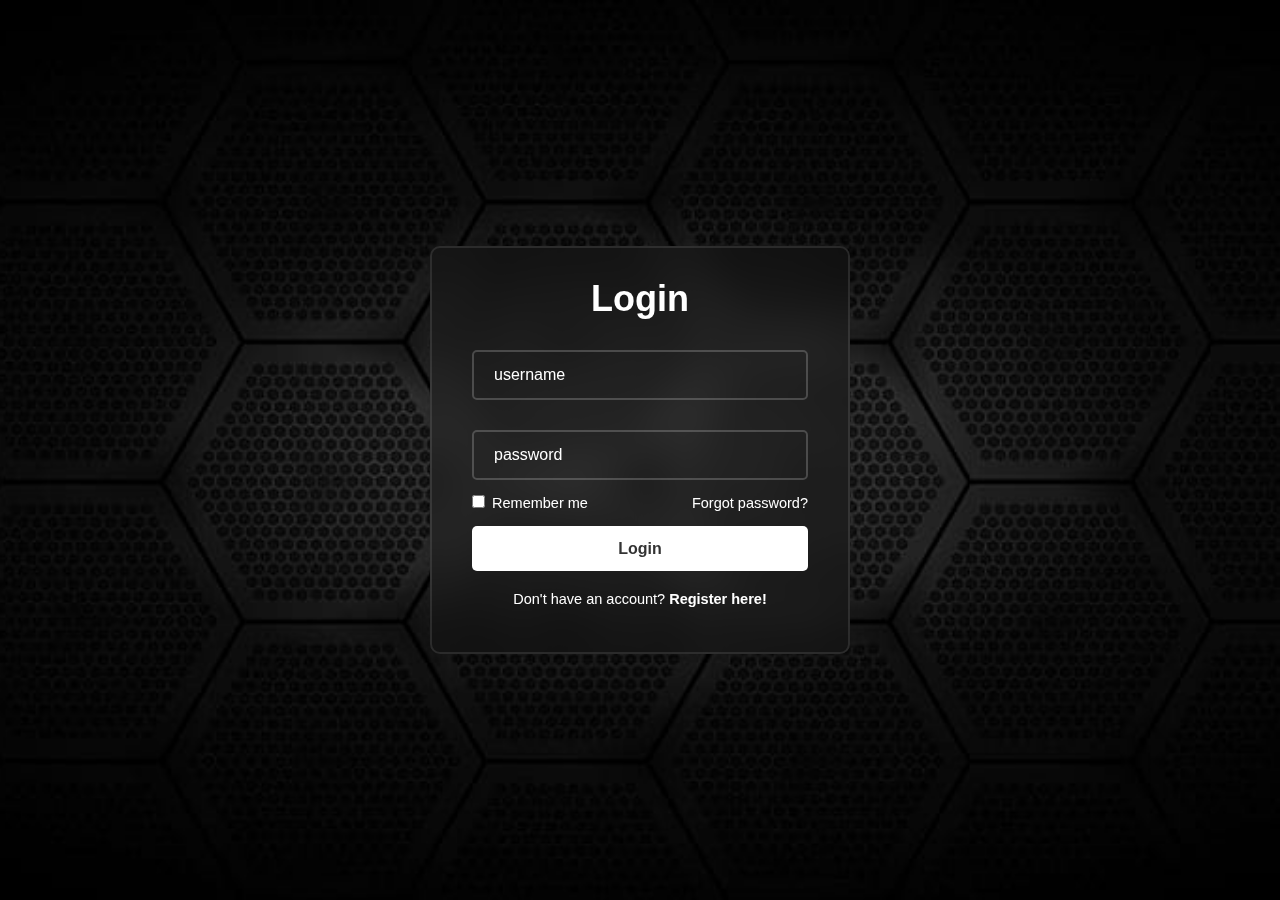
<file: login.html>
<!DOCTYPE html>
<html lang="en">
  <head>
    <meta charset="UTF-8" />
    <meta name="viewport" content="width=device-width, initial-scale=1.0" />
    <title>its login page</title>
    <link
      href="https://unpkg.com/boxicons@2.1.4/css/boxicons.min.css"
      rel="stylesheet"
    />
    <link rel="stylesheet" href="./login.css" />
  </head>
  <body>
    <div class="container">
      <form action="">
        <h1>Login</h1>

        <div class="input-box">
          <input type="text" placeholder="username" required />
          <!-- <i class="bx bxs-user"></i> -->
        </div>
        <div class="input-box">
          <input type="password" placeholder="password" required />
          <!-- <i class="bx bxs-lock-alt"></i> -->
        </div>

        <div class="remember-forgot">
          <label><input type="checkbox" /> Remember me</label>
          <a href="#">Forgot password?</a>
        </div>

        <button type="submit" class="btn">Login</button>

        <div class="register-link">
          <p>Don't have an account? <a href="#">Register here!</a></p>
        </div>
      </form>
    </div>
  </body>
</html>
</file>
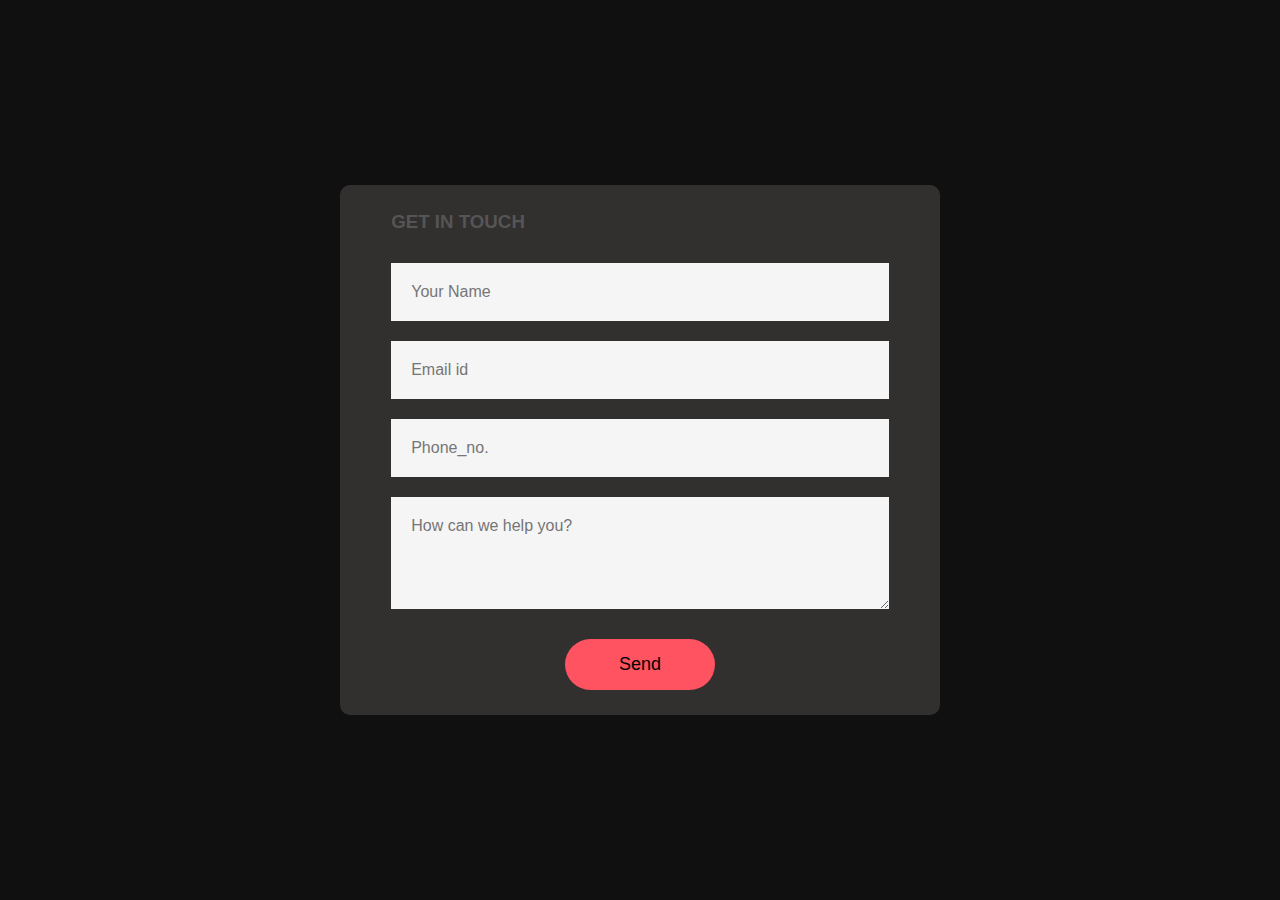
<file: notify.html>
<!DOCTYPE html>
<html>
  <head>
    <meta name="viewport" content="width=device-width, initial-scale=1.0" />
    <title>Contact Form To Email Using JavaScript</title>
    <link rel="stylesheet" href="notify.css" />
  </head>
  <body>
    <div class="container">
      <form onsubmit="sendEmail(); reset(); return false;">
        <h3>GET IN TOUCH</h3>
        <input type="text" id="name" placeholder="Your Name" required />
        <input type="email" id="email" placeholder="Email id" required />
        <input type="text" id="phone" placeholder="Phone_no." required /> 
        <textarea id="message" rows="4" placeholder="How can we help you?"></textarea>
        <button type="submit">Send</button>
      </form>
    </div>
    <script src="https://smtpjs.com/v3/smtp.js"></script>
    <script>
      function sendEmail() {
        Email.send({
          secureToken: "e4c0ec88-1071-41eb-bba7-325662bb33b7",
          Host:"smtp.gmail.com",
          Username : "pranavy1308@gmail.com",
          Password :"@Pranav!2003",
          To: "mulearyan2@gmail.com",
          From: document.getElementById("email").value,
          Subject: "New Contact Form Enquiry",
          Body:
            "Name: " +
            document.getElementById("name").value +
            "<br> Email: " +
            document.getElementById("email").value +
            "<br> Pnone no: " +
            document.getElementById("phone").value +
            "<br> Message: " +
            document.getElementById("message").value,
        }).then((message) => alert("Message Sent Succesfully"));
      }
    </script>
  </body>
</html>
</file>
<file: login.css>
* {
  font-family: sans-serif;
  margin: 0;
  padding: 0;
  box-sizing: border-box;
}

body {
  display: flex;
  justify-content: center;
  align-items: center;
  min-height: 100vh;
  background: url(login.jpg) no-repeat;
  background-size: cover;
  background-position: center;
}

.container {
  width: 420px;
  background: transparent;
  border: 2px solid rgba(255, 255, 255, 0.1);
  backdrop-filter: blur(18px);
  box-shadow: 0px 0px 10px rgba(0, 0, 0, 0.1);
  color: #fff;
  border-radius: 10px;
  padding: 30px 40px;
}

.container h1 {
  font-size: 36px;
  text-align: center;
}

.container .input-box {
  position: relative;
  width: 100%;
  height: 50px;
  margin: 30px 0px;
}

.input-box input {
  width: 100%;
  height: 100%;
  background: transparent;
  border: none;
  outline: none;
  border: 2px solid rgb(255, 255, 255, 0.2);
  border-radius: 5px;
  font-size: 16px;
  color: #fff;
  padding: 20px 45px 20px 20px;
}

.input-box input::placeholder {
  color: #fff;
}

.input-box i {
  position: absolute;
  right: 20px;
  top: 50%;
  transform: translateY(-50%);
  font-size: 20px;
}

.container .remember-forgot {
  display: flex;
  justify-content: space-between;
  font-size: 14.5px;
  margin: -15px 0px 15px;
}

.remember-forgot label input {
  color: #fff;
  margin-right: 3px;
}

.remember-forgot a {
  color: #fff;
  text-decoration: none;
}

.remember-forgot a:hover {
  text-decoration: underline;
}

.container .btn {
  width: 100%;
  height: 45px;
  background: #fff;
  border: none;
  outline: none;
  border-radius: 5px;
  box-decoration-break: 0px 0px 10px rgba(0, 0, 0, 0.1);
  cursor: pointer;
  font-size: 16px;
  font-weight: 600;
  color: #333;
}

.container .register-link {
  font-size: 14.5px;
  text-align: center;
  margin: 20px 0px 15px;
}

.register-link p a {
  color: #fff;
  text-decoration: none;
  font-weight: 600;
}

.register-link p a:hover {
  text-decoration: underline;
}
</file>
<file: notify.css>
* {
  margin: 0;
  padding: 0;
  box-sizing: border-box;
  font-family: "poppins", sans-serif;
}
.container {
  width: 100%;
  height: 100vh;
  background: #101010;
  display: flex;
  align-items: center;
  justify-content: center;
}
form {
  display: flex;
  flex-direction: column;
  padding: 2vw 4vw;
  width: 90%;
  max-width: 600px;
  border-radius: 10px;
  background: #7d727252;
}
form h3 {
  font-weight: 800;
  margin-bottom: 20px;
  color: #555;
}
form input,
form textarea {
  border: 0;
  margin: 10px 0;
  padding: 20px;
  outline: none;
  background: #f5f5f5;
  font-size: 16px;
}
form button {
  background: #ff5361;
  color: \#fff;
  font-size: 18px;
  border: 0;
  outline: none;
  cursor: pointer;
  width: 150px;
  margin: 20px auto 0;
  border-radius: 30px;
  padding: 15px;
}
</file>
